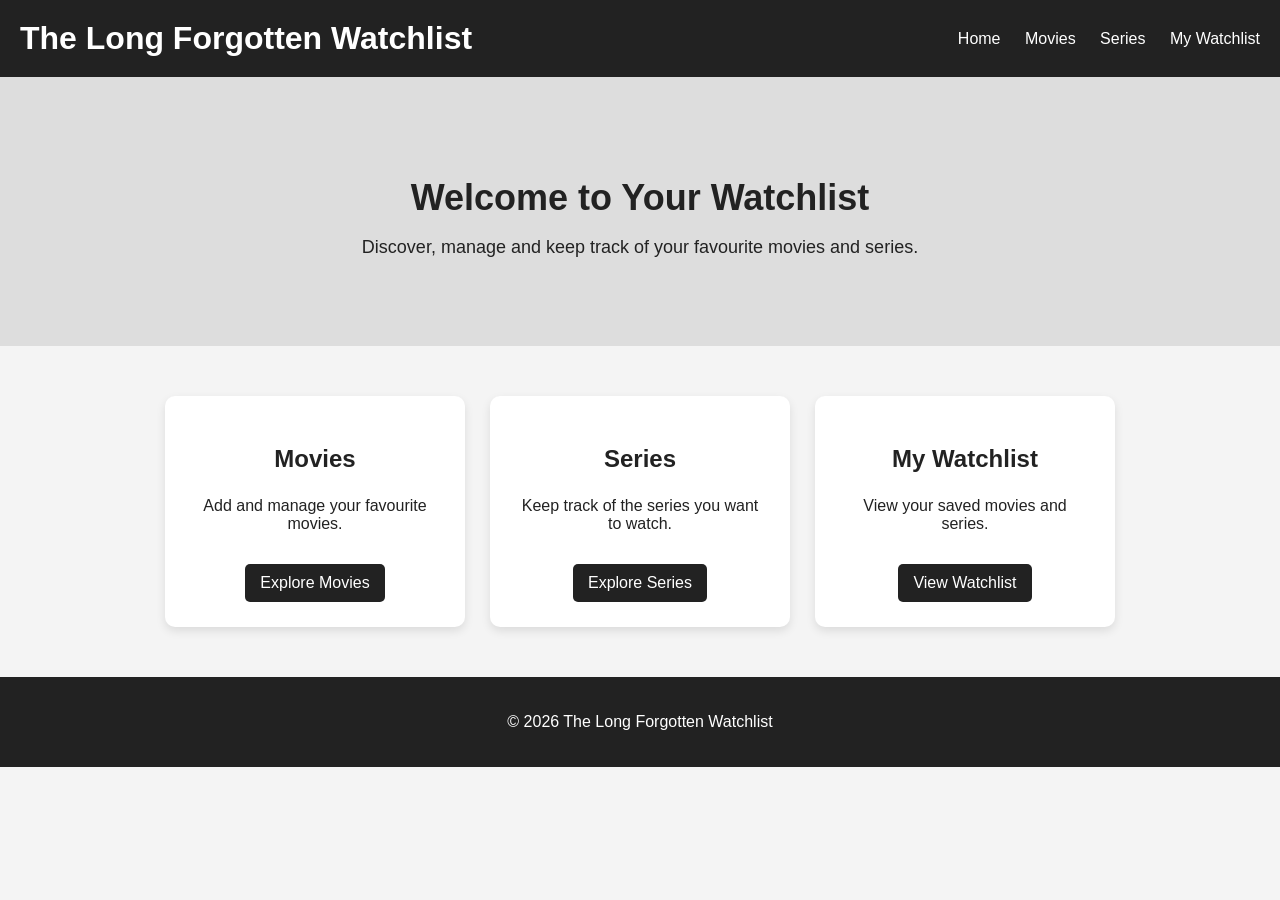
<file: src/main/webapp/index.html>
<!DOCTYPE html>
<html>
<head>
	<meta charset="UTF-8">
    <title>The Long Forgotten Watchlist</title>
    <link rel="stylesheet" href="css/style.css">
</head>
<body>

<header>
    <h1>The Long Forgotten Watchlist</h1>
    <nav>
        <a href="index.html">Home</a>
        <a href="movies.html">Movies</a>
        <a href="series.html">Series</a>
        <a href="watchlist.html">My Watchlist</a>
    </nav>
</header>

<section class="hero">
    <h2>Welcome to Your Watchlist</h2>
    <p>Discover, manage and keep track of your favourite movies and series.</p>
</section>

<section class="features">
    <div class="card">
        <h3>Movies</h3>
        <p>Add and manage your favourite movies.</p>
        <a href="movies.html">Explore Movies</a>
    </div>

    <div class="card">
        <h3>Series</h3>
        <p>Keep track of the series you want to watch.</p>
        <a href="series.html">Explore Series</a>
    </div>

    <div class="card">
        <h3>My Watchlist</h3>
        <p>View your saved movies and series.</p>
        <a href="watchlist.html">View Watchlist</a>
    </div>
</section>

<footer>
    <p>© 2026 The Long Forgotten Watchlist</p>
</footer>

</body>
</html>
</file>
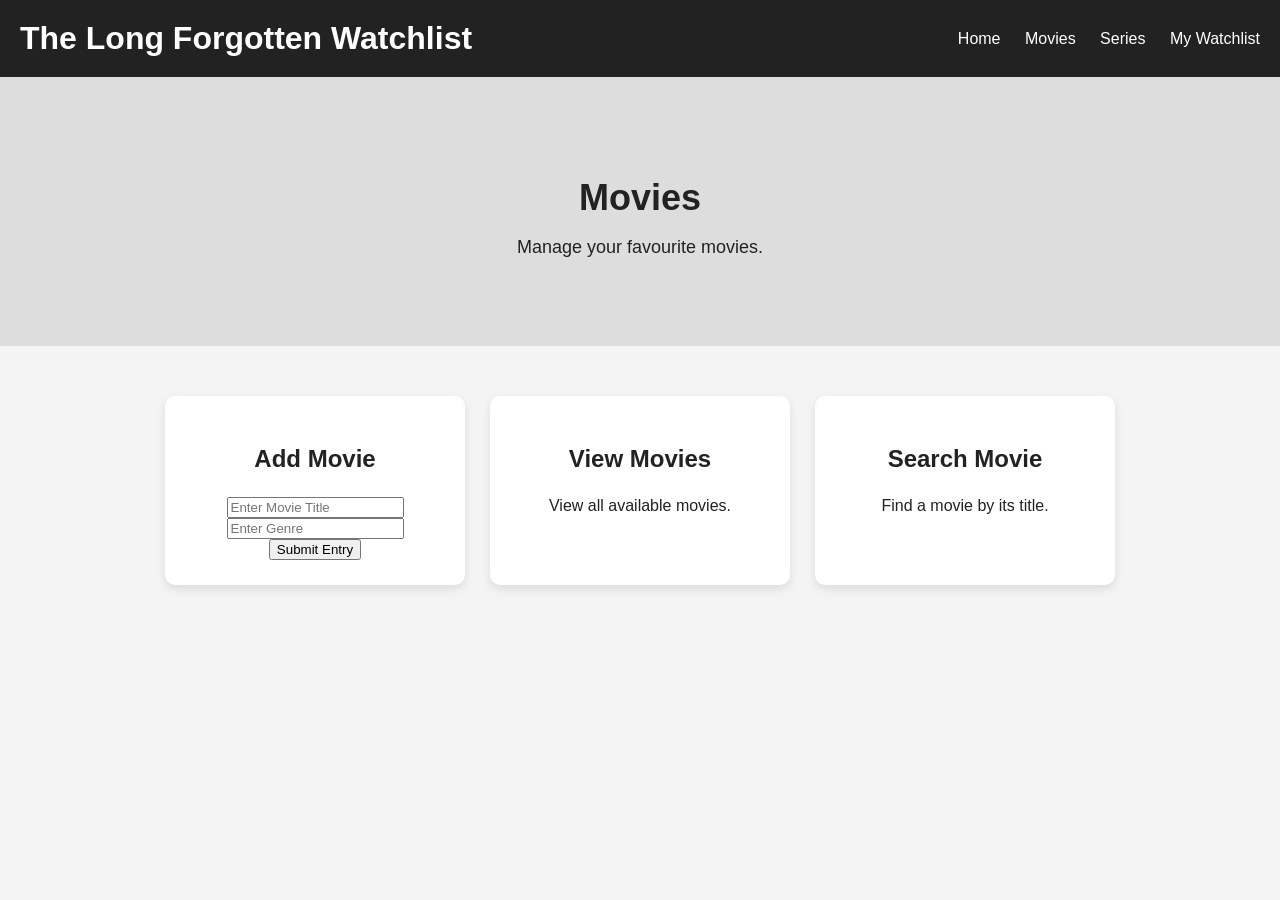
<file: movies.html>
<!DOCTYPE html>
<html>
<head>
    <title>Movies - The Long Forgotten Watchlist</title>
    <link rel="stylesheet" href="style.css">
</head>
<body>

<header>
    <h1>The Long Forgotten Watchlist</h1>
    <nav>
        <a href="index.html">Home</a>
        <a href="movies.html">Movies</a>
        <a href="series.html">Series</a>
        <a href="watchlist.html">My Watchlist</a>
    </nav>
</header>

<section class="hero">
    <h2>Movies</h2>
    <p>Manage your favourite movies.</p>
</section>

<section class="features">
    <div class="card">
        <h3>Add Movie</h3>
      <form id="movieForm">
    <input type="text" id="movieTitle" placeholder="Enter Movie Title" required>
    <input type="text" id="movieGenre" placeholder="Enter Genre" required>
    <button type="submit">Submit Entry</button>
</form>
    </div>

    <div class="card">
        <h3>View Movies</h3>
        <p>View all available movies.</p>
    </div>

    <div class="card">
        <h3>Search Movie</h3>
        <p>Find a movie by its title.</p>
    </div>
</section>

</body>
</html>
</file>
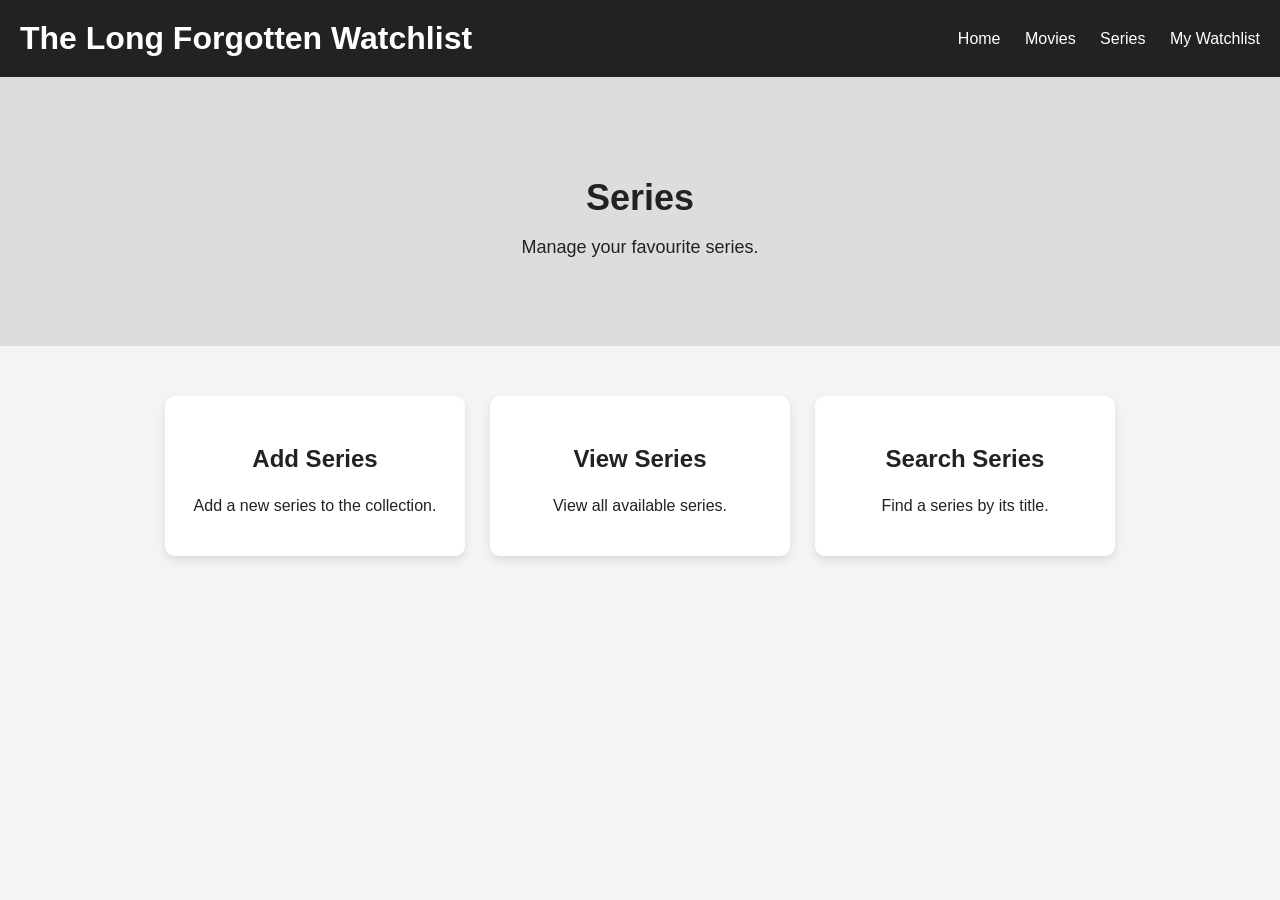
<file: series.html>
<!DOCTYPE html>
<html>
<head>
    <title>Series - The Long Forgotten Watchlist</title>
    <link rel="stylesheet" href="style.css">
</head>
<body>

<header>
    <h1>The Long Forgotten Watchlist</h1>
    <nav>
        <a href="index.html">Home</a>
        <a href="movies.html">Movies</a>
        <a href="series.html">Series</a>
        <a href="watchlist.html">My Watchlist</a>
    </nav>
</header>

<section class="hero">
    <h2>Series</h2>
    <p>Manage your favourite series.</p>
</section>

<section class="features">
    <div class="card">
        <h3>Add Series</h3>
        <p>Add a new series to the collection.</p>
    </div>

    <div class="card">
        <h3>View Series</h3>
        <p>View all available series.</p>
    </div>

    <div class="card">
        <h3>Search Series</h3>
        <p>Find a series by its title.</p>
    </div>
</section>

</body>
</html>
</file>
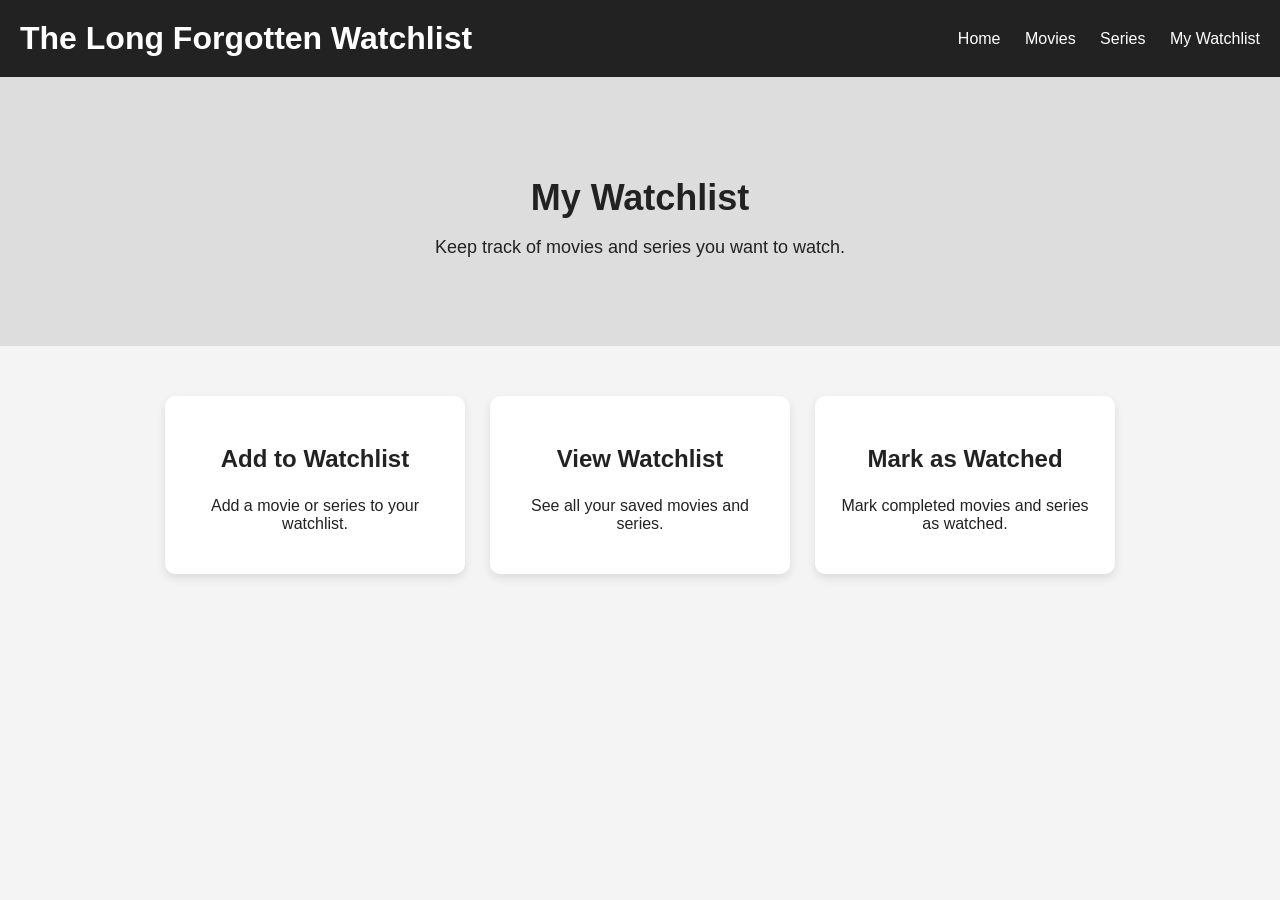
<file: watchlist.html>
<!DOCTYPE html>
<html>
<head>
    <title>My Watchlist</title>
    <link rel="stylesheet" href="style.css">
</head>
<body>

<header>
    <h1>The Long Forgotten Watchlist</h1>
    <nav>
        <a href="index.html">Home</a>
        <a href="movies.html">Movies</a>
        <a href="series.html">Series</a>
        <a href="watchlist.html">My Watchlist</a>
    </nav>
</header>

<section class="hero">
    <h2>My Watchlist</h2>
    <p>Keep track of movies and series you want to watch.</p>
</section>

<section class="features">
    <div class="card">
        <h3>Add to Watchlist</h3>
        <p>Add a movie or series to your watchlist.</p>
    </div>

    <div class="card">
        <h3>View Watchlist</h3>
        <p>See all your saved movies and series.</p>
    </div>

    <div class="card">
        <h3>Mark as Watched</h3>
        <p>Mark completed movies and series as watched.</p>
    </div>
</section>

</body>
</html>
</file>
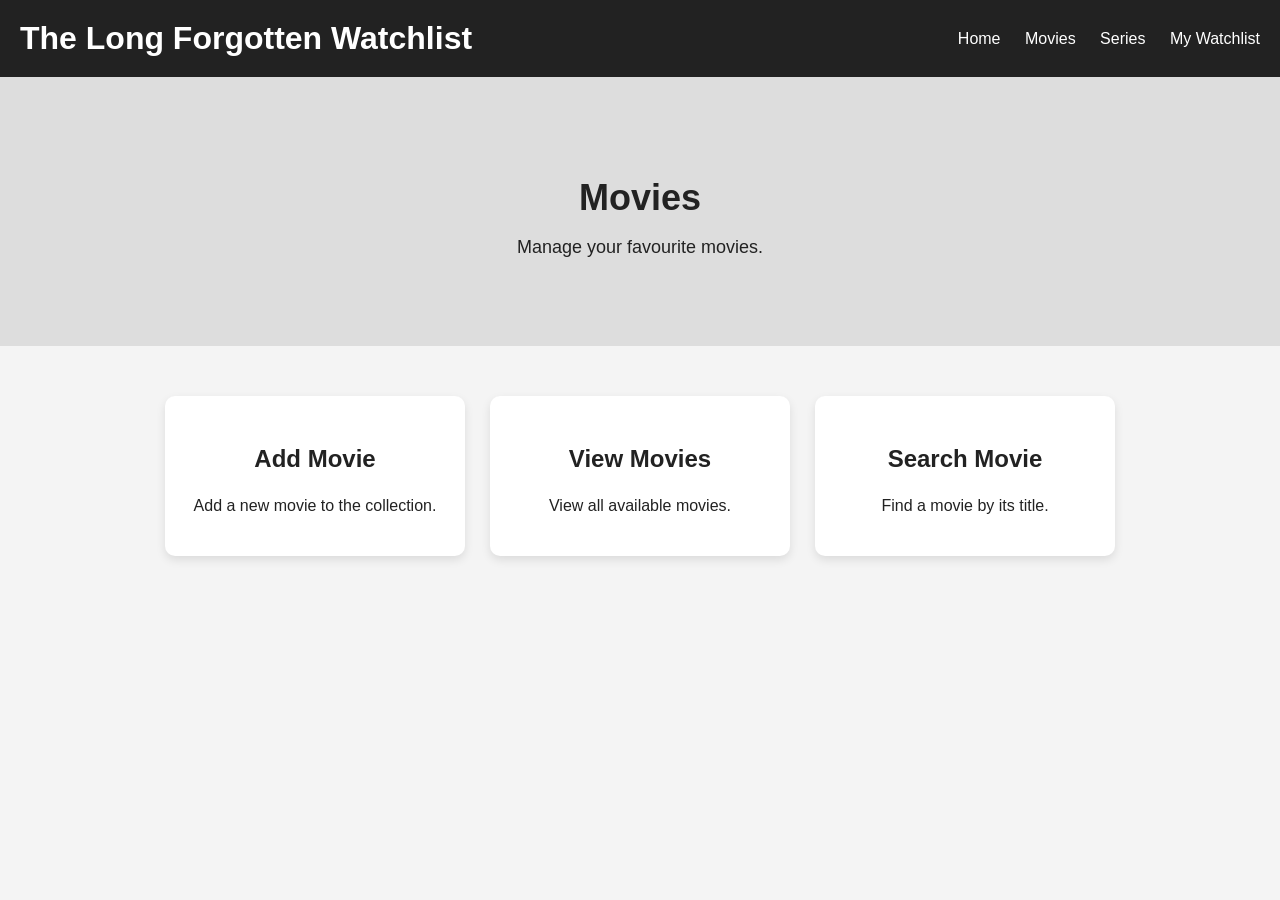
<file: src/main/webapp/movies.html>
<!DOCTYPE html>
<html>
<head>
	<meta charset="UTF-8">
    <title>Movies - The Long Forgotten Watchlist</title>
   <link rel="stylesheet" href="css/style.css">
</head>
<body>

<header>
    <h1>The Long Forgotten Watchlist</h1>
    <nav>
        <a href="index.html">Home</a>
        <a href="movies.html">Movies</a>
        <a href="series.html">Series</a>
        <a href="watchlist.html">My Watchlist</a>
    </nav>
</header>

<section class="hero">
    <h2>Movies</h2>
    <p>Manage your favourite movies.</p>
</section>

<section class="features">
    <div class="card">
        <h3>Add Movie</h3>
        <p>Add a new movie to the collection.</p>
    </div>

    <div class="card">
        <h3>View Movies</h3>
        <p>View all available movies.</p>
    </div>

    <div class="card">
        <h3>Search Movie</h3>
        <p>Find a movie by its title.</p>
    </div>
</section>

</body>
</html>
</file>
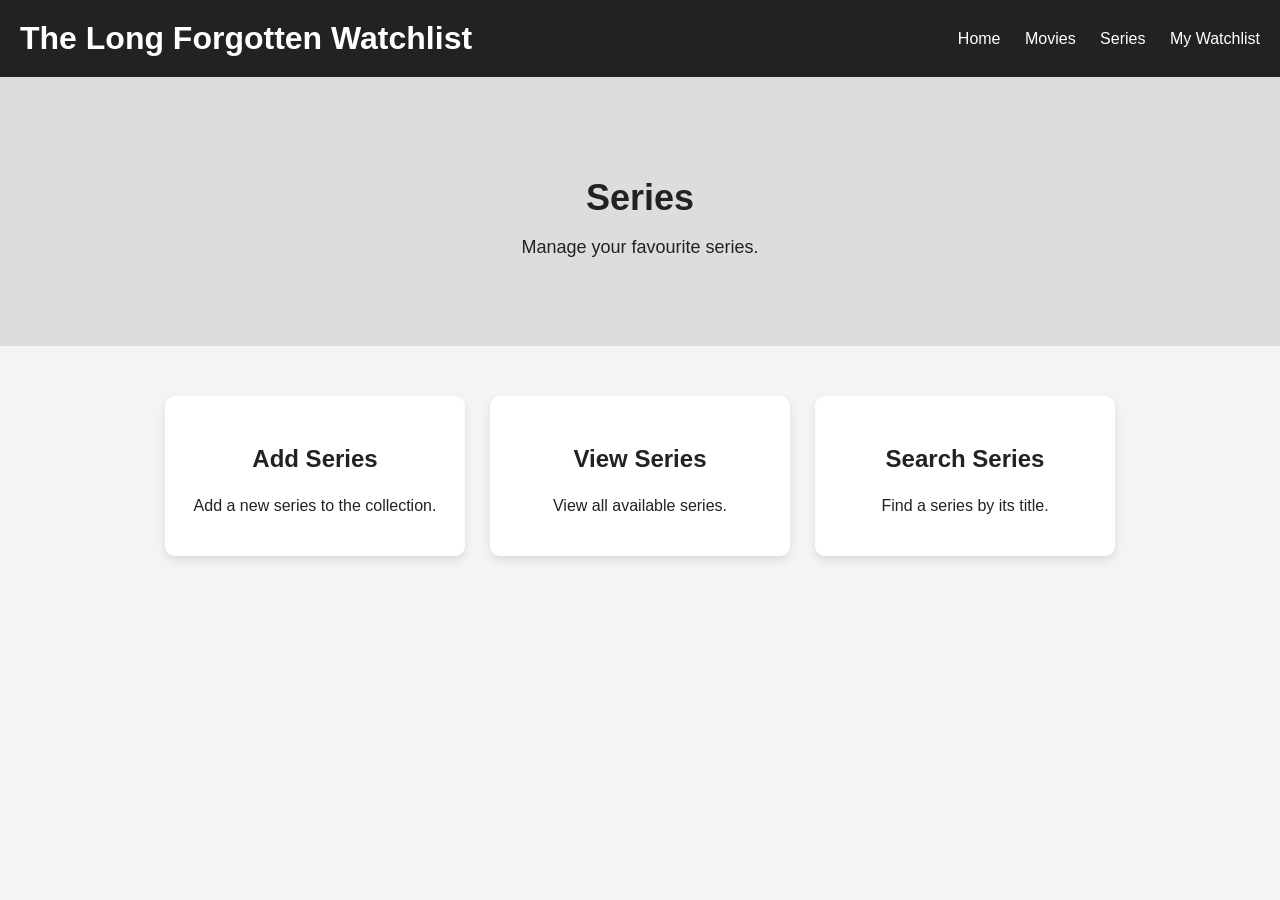
<file: src/main/webapp/series.html>
<!DOCTYPE html>
<html>
<head>
	<meta charset="UTF-8">
    <title>Series - The Long Forgotten Watchlist</title>
   <link rel="stylesheet" href="css/style.css">
</head>
<body>

<header>
    <h1>The Long Forgotten Watchlist</h1>
    <nav>
        <a href="index.html">Home</a>
        <a href="movies.html">Movies</a>
        <a href="series.html">Series</a>
        <a href="watchlist.html">My Watchlist</a>
    </nav>
</header>

<section class="hero">
    <h2>Series</h2>
    <p>Manage your favourite series.</p>
</section>

<section class="features">
    <div class="card">
        <h3>Add Series</h3>
        <p>Add a new series to the collection.</p>
    </div>

    <div class="card">
        <h3>View Series</h3>
        <p>View all available series.</p>
    </div>

    <div class="card">
        <h3>Search Series</h3>
        <p>Find a series by its title.</p>
    </div>
</section>

</body>
</html>
</file>
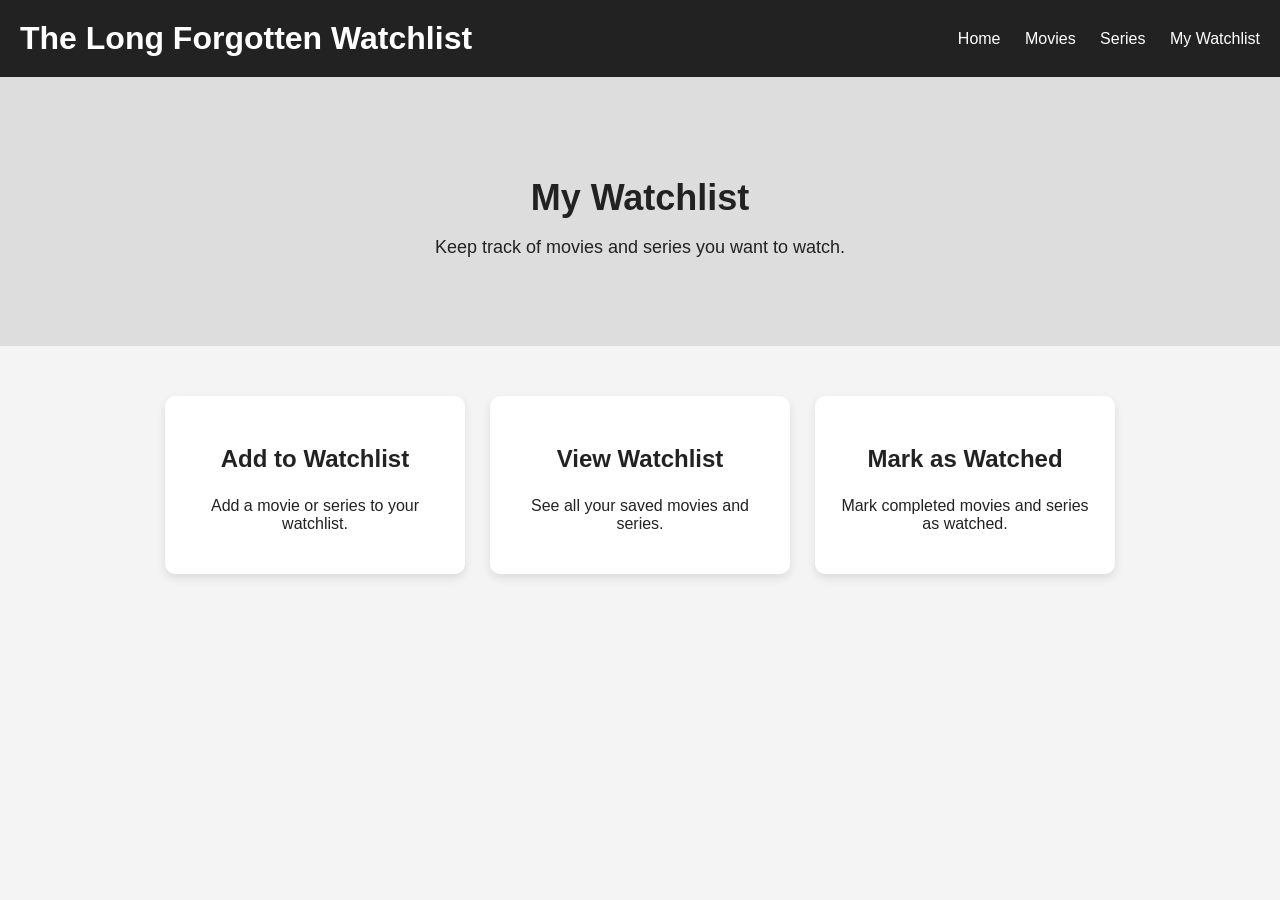
<file: src/main/webapp/watchlist.html>
<!DOCTYPE html>
<html>
<head>
	<meta charset="UTF-8">
    <title>My Watchlist</title>
  <link rel="stylesheet" href="css/style.css">
</head>
<body>

<header>
    <h1>The Long Forgotten Watchlist</h1>
    <nav>
        <a href="index.html">Home</a>
        <a href="movies.html">Movies</a>
        <a href="series.html">Series</a>
        <a href="watchlist.html">My Watchlist</a>
    </nav>
</header>

<section class="hero">
    <h2>My Watchlist</h2>
    <p>Keep track of movies and series you want to watch.</p>
</section>

<section class="features">
    <div class="card">
        <h3>Add to Watchlist</h3>
        <p>Add a movie or series to your watchlist.</p>
    </div>

    <div class="card">
        <h3>View Watchlist</h3>
        <p>See all your saved movies and series.</p>
    </div>

    <div class="card">
        <h3>Mark as Watched</h3>
        <p>Mark completed movies and series as watched.</p>
    </div>
</section>

</body>
</html>
</file>
<file: src/main/webapp/css/style.css>
body {
    margin: 0;
    font-family: Arial, sans-serif;
    background-color: #f4f4f4;
    color: #222;
}

header {
    background-color: #222;
    color: white;
    padding: 20px;
    display: flex;
    justify-content: space-between;
    align-items: center;
}

header h1 {
    margin: 0;
}

nav a {
    color: white;
    text-decoration: none;
    margin-left: 20px;
}

nav a:hover {
    text-decoration: underline;
}

.hero {
    text-align: center;
    padding: 70px 20px;
    background-color: #ddd;
}

.hero h2 {
    font-size: 36px;
    margin-bottom: 10px;
}

.hero p {
    font-size: 18px;
}

.features {
    display: flex;
    justify-content: center;
    gap: 25px;
    padding: 50px 20px;
}

.card {
    background-color: white;
    width: 250px;
    padding: 25px;
    text-align: center;
    border-radius: 10px;
    box-shadow: 0 4px 10px rgba(0, 0, 0, 0.1);
}

.card h3 {
    font-size: 24px;
}

.card a {
    display: inline-block;
    margin-top: 15px;
    padding: 10px 15px;
    background-color: #222;
    color: white;
    text-decoration: none;
    border-radius: 5px;
}

.card a:hover {
    background-color: #444;
}

footer {
    text-align: center;
    padding: 20px;
    background-color: #222;
    color: white;
}
</file>
<file: style.css>
body {
    margin: 0;
    font-family: Arial, sans-serif;
    background-color: #f4f4f4;
    color: #222;
}

header {
    background-color: #222;
    color: white;
    padding: 20px;
    display: flex;
    justify-content: space-between;
    align-items: center;
}

header h1 {
    margin: 0;
}

nav a {
    color: white;
    text-decoration: none;
    margin-left: 20px;
}

nav a:hover {
    text-decoration: underline;
}

.hero {
    text-align: center;
    padding: 70px 20px;
    background-color: #ddd;
}

.hero h2 {
    font-size: 36px;
    margin-bottom: 10px;
}

.hero p {
    font-size: 18px;
}

.features {
    display: flex;
    justify-content: center;
    gap: 25px;
    padding: 50px 20px;
}

.card {
    background-color: white;
    width: 250px;
    padding: 25px;
    text-align: center;
    border-radius: 10px;
    box-shadow: 0 4px 10px rgba(0, 0, 0, 0.1);
}

.card h3 {
    font-size: 24px;
}

.card a {
    display: inline-block;
    margin-top: 15px;
    padding: 10px 15px;
    background-color: #222;
    color: white;
    text-decoration: none;
    border-radius: 5px;
}

.card a:hover {
    background-color: #444;
}

footer {
    text-align: center;
    padding: 20px;
    background-color: #222;
    color: white;
}
</file>
